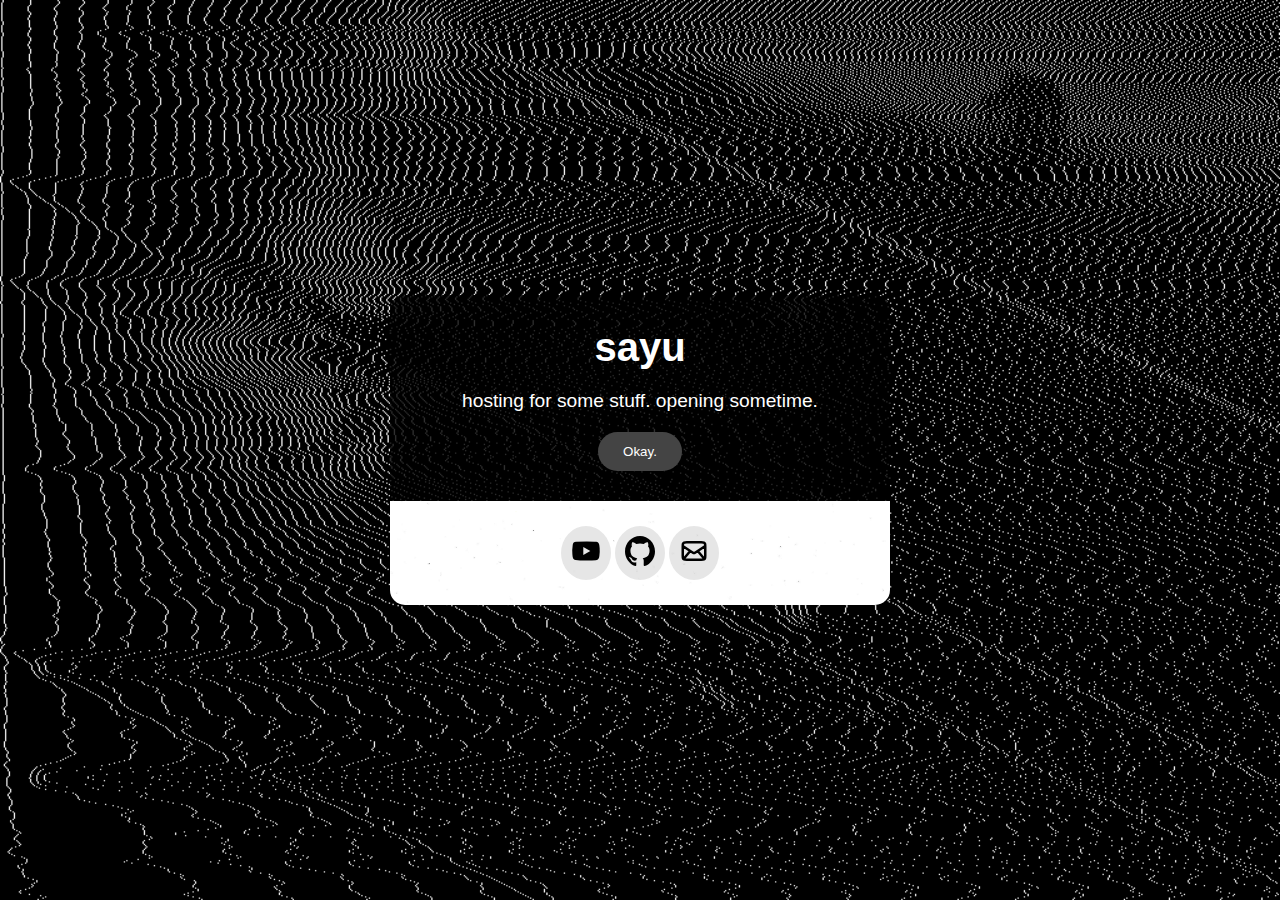
<file: index.html>
<!DOCTYPE html>
<html lang="en">
<head>
    <meta charset="UTF-8">
    <meta name="viewport" content="width=device-width, initial-scale=1.0">
    <title>Sayu</title>
    <link rel="stylesheet" href="styles.css">
</head>
<body>
    <div class="container">
        <div class="box">
            <h1>sayu</h1>
            <p>hosting for some stuff. opening sometime.</p>
            <a href="https://google.com"><button>Okay.</button></a>
            <div class="split-background">
            <div class="icons">
                <a href="https://youtube.com/xpentu"><img src="./img/yt.svg" alt="YouTube"></a>
                <a href="https://github.com/xpentu"><img src="./img/git.svg" alt="GitHub"></a>
                <a href="mailto:xia@sayu.ink"><img src="./img/mail.svg" alt="Mail"></a>
                </div>
            </div>
        </div>
    </div>
</body>
</html>
</file>
<file: styles.css>
* {
    margin: 0;
    padding: 0;
    box-sizing: border-box;
}

body, html {
    height: 100%;
    font-family: 'Arial', sans-serif;
    background: url('./img/unt.gif') no-repeat center center fixed; 
    background-size: cover;
}

.container {
    display: flex;
    justify-content: center;
    align-items: center;
    height: 100%;
}

.box {
    background-color: rgba(0, 0, 0, 0.8);
    border-radius: 15px;
    text-align: center;
    color: white;
    max-width: 500px; 
	min-height: 200px;
    width: 80%;
    padding: 30px;
	padding-bottom: 0;
    overflow: hidden; 
}

button {
    background-color: #444;
    color: white;
    padding: 12px 25px;
    border: none;
    border-radius: 25px;
    cursor: pointer;
    margin-bottom: 30px;
}

button:hover {
    background-color: #666;
}

.split-background {
    background: url('./img/low.jpg') no-repeat center center; 
    background-size: cover;
    margin-left: -30px; 
    margin-right: -30px; 
    padding: 25px 0;
    height: -30px;
}

.icons a {
    display: inline-block;
    background-color: rgba(128, 128, 128, 0.2); 
    border-radius: 50%; 
    padding: 10px; 
    transition: background-color 0.3s ease; 
}

.icons a:hover {
    background-color: rgba(128, 128, 128, 0.7); 
}

.icons img {
    width: 30px;
    height: 30px;
}

h1 {
    font-size: 2.5em;
    margin-bottom: 20px;
}

p {
    font-size: 1.2em; 
    margin-bottom: 20px;
}
</file>
